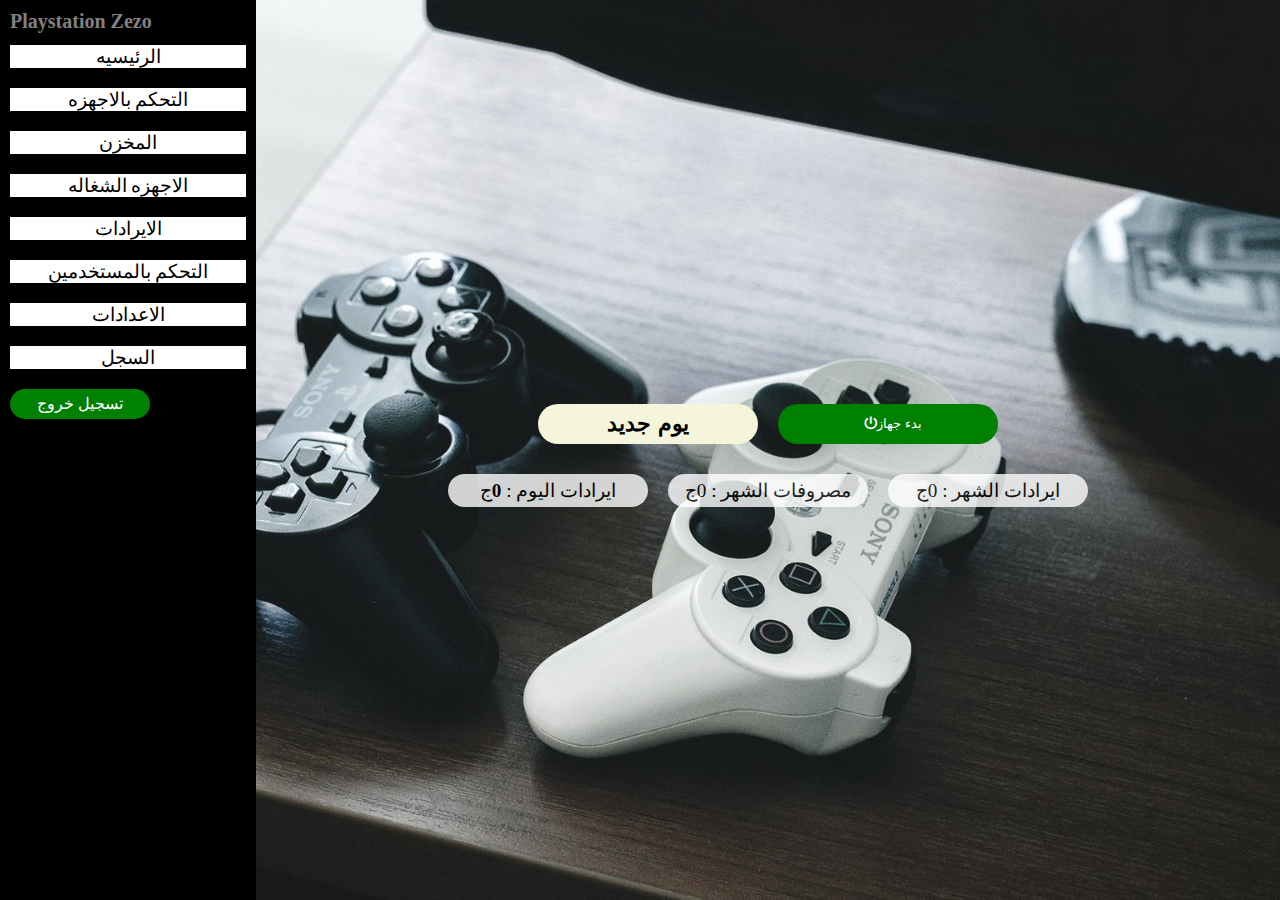
<file: index.html>
<!DOCTYPE html>
<html lang="en">
<head>
    <meta charset="UTF-8">
    <meta http-equiv="X-UA-Compatible" content="IE=edge">
    <meta name="viewport" content="width=device-width, initial-scale=1.0">
    
    <link rel="shortcut icon" href="./images/ps4-control-of-games-svgrepo-com.svg" type="image/x-icon">

    <link rel="stylesheet" href="https://cdnjs.cloudflare.com/ajax/libs/font-awesome/6.1.1/css/all.min.css" />
    <link href="https://cdn.jsdelivr.net/npm/bootstrap@5.1.3/dist/css/bootstrap.min.css" rel="stylesheet" integrity="sha384-1BmE4kWBq78iYhFldvKuhfTAU6auU8tT94WrHftjDbrCEXSU1oBoqyl2QvZ6jIW3" crossorigin="anonymous">
    <script src="https://cdn.jsdelivr.net/npm/bootstrap@5.1.3/dist/js/bootstrap.bundle.min.js" integrity="sha384-ka7Sk0Gln4gmtz2MlQnikT1wXgYsOg+OMhuP+IlRH9sENBO0LRn5q+8nbTov4+1p" crossorigin="anonymous"></script>
    <link rel="stylesheet" href="./Style.css" />
    <title>الرئيسيه</title>
</head>
<body>

    <!-- Sidebar section -->
    <!-- <div class="close">
        <i class="fa-solid fa-circle-xmark"></i>
    </div> -->

    

  <div class="bodycontent">
      
    <div class="sidebar">
        <div class="sidebarcontent">
            <h1>Playstation Zezo</h1>
            <ul>
                <li>
                    <a href="./index.html">الرئيسيه</a>
                </li>
                <li id="adddevice"> 
                    <a href="./add/add.html">التحكم بالاجهزه</a>
                </li>
                <li>
                    <a href="./store/store.html"> المخزن</a>
                </li>
                <li>
                    <a href="./devices/devices.html"> الاجهزه الشغاله</a>
                </li>
                <li>
                    <a href="./cout/cout.html"> الايرادات</a>
                </li>
                <li> 
                    <a href="#">التحكم  بالمستخدمين</a>
                </li>
                <li>
                    <a href="#"> الاعدادات</a>
                </li>
                <li>
                    <a href="./history/history.html"> السجل</a>
                </li>

                <button class="logout">تسجيل خروج</button>
            </ul>
        </div>

        
    </div>

    <!-- Devices  -->
    
    
    <div class="container main">
        <div id="devicestart" class="deviceinfo" style="display: none;">
            <h1>تشغيل جهاز </h1>
            <label>تحديد الجهاز</label>
            <select class="selectDivce">
            </select>

            <label>   تحديد الوقت</label>
            <select class="selectTime">
                <option selected="true" disabled="disabled" value="">اختار الوقت</option>    
                <option value="openTime">مفتوح</option>
                <option value="1">1 دقيقه</option>
                <option value="30">30 دقيقه</option>
                <option value="60">60 دقيقه</option>
                <option value="90">90 دقيقه</option>
                <option value="120">120 دقيقه</option>
                <option value="150">150 دقيقه</option>
                <option value="180">180 دقيقه</option>
                <option value="210">210 دقيقه</option>
                <option value="240">240 دقيقه</option>
                <option value="270">270 دقيقه</option>
                <option value="300">300 دقيقه</option>


            </select>

            <label>   نوع الجهاز</label>
            <select class="selectType">
                <option selected="true" disabled="disabled" value="">اختار النوع</option>    
                <option value="single">فردي</option>
                <option value="multi">زوجي</option>

            </select>

            <div class="btns" style="display: flex; justify-content: space-between;">
                <button style="background-color: black; color: wheat; border-radius: 20px; width: 120px; height: 30px; border:1px solid wheat" id="addde">اضافه </button>
                <button style="background-color: black; color: wheat; border-radius: 20px; width: 120px; height: 30px; border:1px solid wheat" id="close">اغلاق</button>
            </div>
        </div>
        <div class="app">
            <div class="appcontent">
                <div class="incomes">
                    <div class="total day">
                        <span> ايرادات اليوم : <span class="totalThisDay" ></span>ج</span>
                    </div>
                    <div class="total week">
                        <span> مصروفات الشهر : <span class="totalThisMonthOut" ></span>ج</span>
                    </div>
                    <div class="total month">
                        <span> ايرادات الشهر : <span class="totalThisMonth" ></span>ج</span>
                    </div>
                </div>

                <div class="start" style="display: flex;">
                    <button class="btnNewDay" style="background-color: beige;color: black;font-size: 22px;font-weight: bold;">يوم جديد</button>
                    <button class="btnstart"> <i class="fa-solid fa-power-off"></i>بدء جهاز</button>
                </div>

               
            </div>
        </div>
    </div>
  </div>

<!--   Mostafa maher    -->

    <script src="./main.js"></script>
    <script src="sweetalert2.all.min.js"></script>
</body>
</html>
</file>
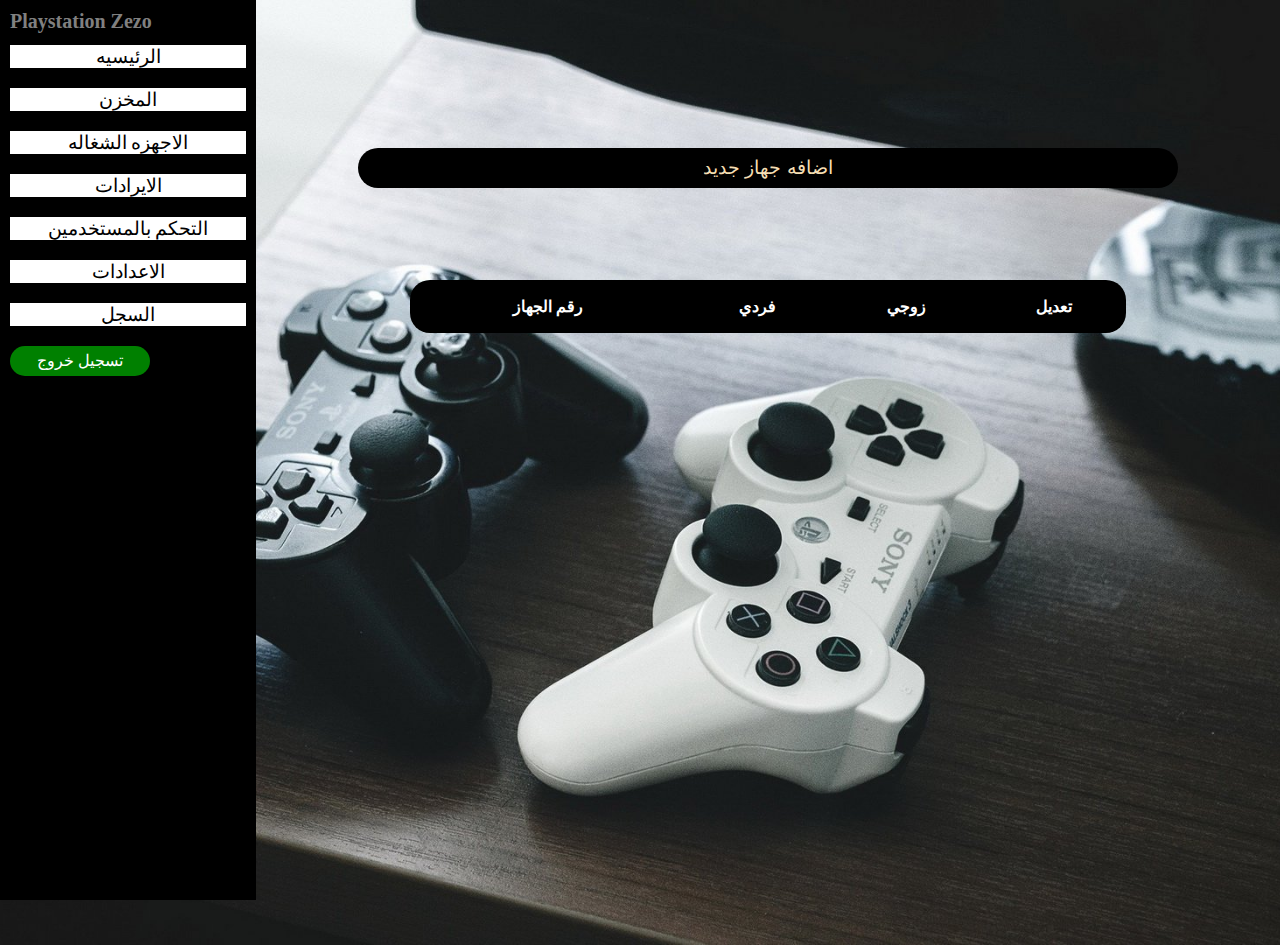
<file: add/add.html>
<!DOCTYPE html>
<html lang="en">

<head>
    <meta charset="UTF-8">
    <meta http-equiv="X-UA-Compatible" content="IE=edge">
    <link rel="shortcut icon" href="../images/ps4-control-of-games-svgrepo-com.svg" type="image/x-icon">

    <meta name="viewport" content="width=device-width, initial-scale=1.0">
    <link rel="stylesheet" href="../Style.css" />
    <title>اضافة جهاز</title>
</head>

<body style="min-height: 105vh;">

    <div class="bodycontent">
        
        <div class="sidebar">
            <div class="sidebarcontent">
                <h1>Playstation Zezo</h1>
                <ul>
                    <li>
                        <a href="../index.html">الرئيسيه</a>
                    </li>
                    <li>
                        <a href="../store/store.html"> المخزن</a>
                    </li>
                    <li>
                        <a href="../devices/devices.html"> الاجهزه الشغاله</a>
                    </li>
                    <li>
                        <a href="../cout/cout.html"> الايرادات</a>
                    </li>
                    <li> 
                        <a href="#">التحكم  بالمستخدمين</a>
                    </li>
                    <li>
                        <a href="#"> الاعدادات</a>
                    </li>
                    <li>
                        <a href="../history/history.html"> السجل</a>
                    </li>
    
                    <button class="logout">تسجيل خروج</button>
                </ul>
            </div>
    
            
        </div>
       
        

        <!-- Add Device  -->

        <div class="container">
            <div class="add">

                <div class="addcontent">
                    <button class="adddevice">اضافه جهاز جديد</button>

                    <table id="table">
                        <tr>
                            <th>رقم الجهاز</th>
                            <th>فردي</th>
                            <th>زوجي</th>
                            <th>تعديل</th>
                        </tr>

                        <tbody id="tbody">

                        </tbody>
                    </table>
                    <!-- boot -->

                    <div class="deviceinfo " >
                        <h1>اضافه جهاز جديد</h1>
                        <label>نوع الجهاز</label>
                        <input id="numdevice" type="text" />

                        <label>سعر الساعه فردي</label>
                        <input id="pricesingle" type="number" />

                        <label>سعر الساعه زوجي</label>
                        <input id="multiprice" type="number" />

                        <div class="btns">
                            <button id="addde">اضافه </button>
                            <button id="close">اغلاق</button>
                        </div>
                    </div>
                </div>
            </div>

        </div>

        <script src="./add.js"></script>

</body>

</html>
</file>
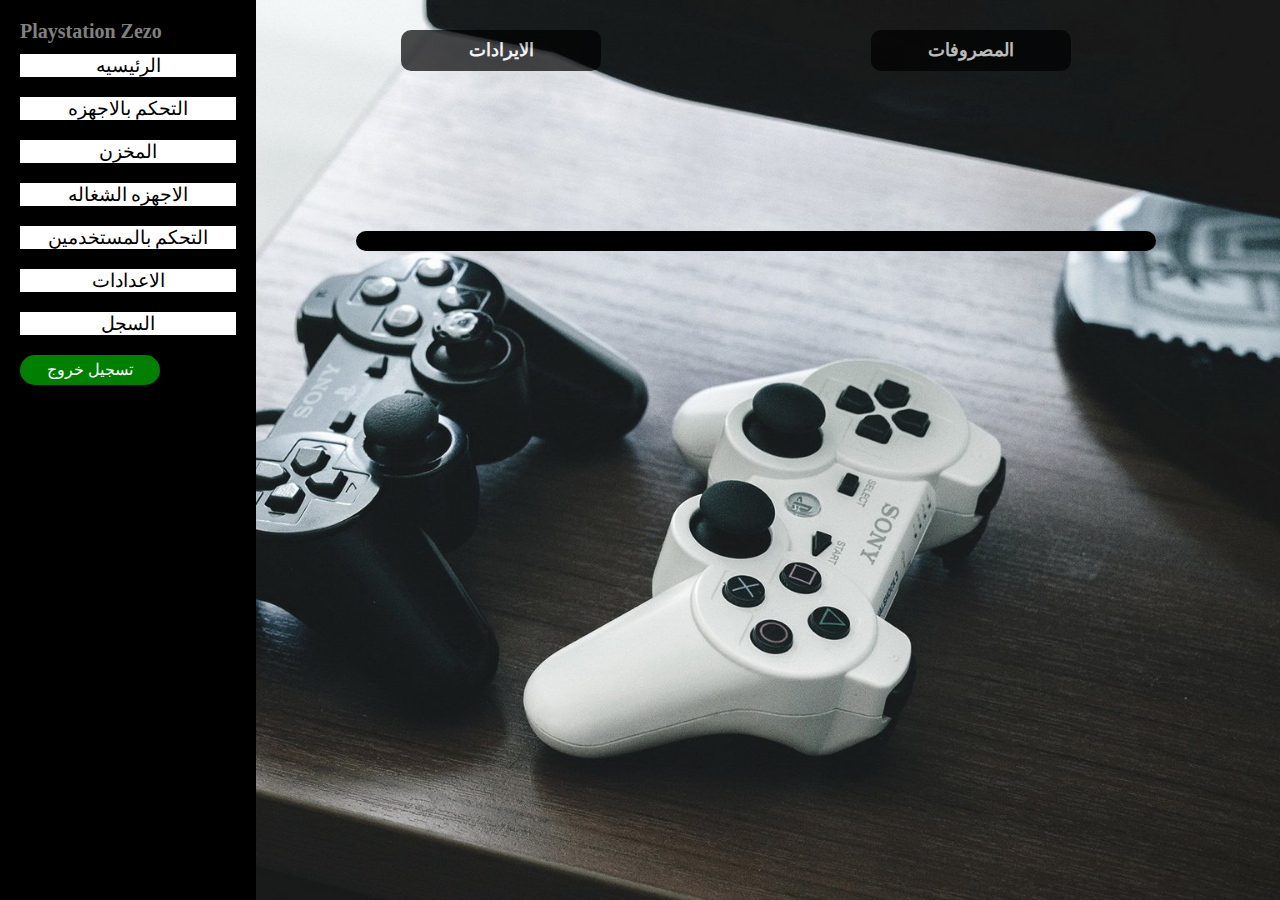
<file: cout/cout.html>
<!DOCTYPE html>
<html lang="en">

<head>
    <meta charset="UTF-8" />

    <meta http-equiv="X-UA-Compatible" content="IE=edge" />
    <meta name="viewport" content="width=device-width, initial-scale=1.0" />

    <link rel="shortcut icon" href="../images/profit.png" type="image/x-icon">

    <link rel="stylesheet" href="../Style.css" />
    <link rel="stylesheet" href="cout.css" />
    <title>الايرادات | المصروفات</title>
</head>

<body>
    <div class="bodycontent">
        
        <div class="sidebar">
            <div class="sidebarcontent">
                <h1>Playstation Zezo</h1>
                <ul>
                    <li>
                        <a href="../index.html">الرئيسيه</a>
                    </li>
                    <li id="adddevice"> 
                        <a href="../add/add.html">التحكم بالاجهزه</a>
                    </li>
                    <li>
                        <a href="../store/store.html"> المخزن</a>
                    </li>
                    <li>
                        <a href="../devices/devices.html"> الاجهزه الشغاله</a>
                    </li>
                    <li> 
                        <a href="#">التحكم  بالمستخدمين</a>
                    </li>
                    <li>
                        <a href="#"> الاعدادات</a>
                    </li>
                    <li>
                        <a href="../history/history.html"> السجل</a>
                    </li>
    
                    <button class="logout">تسجيل خروج</button>
                </ul>
            </div>
    
            
        </div>

        <div class="rightside">
            <div class="content">
                <div class="cout">
                    <button class="coutbtn">الايرادات</button>
                </div>

                <div class="buyme">
                    <button class="buymebtn">المصروفات</button>
                </div>
            </div>

            <div class="table">
                <div id="table" class="tableElement">

                </div>
            </div>
        </div>
    </div>
    </div>

    <div class="couttype">
        <div class="couttypecontent">
            <label>تاريخ</label>
            <p class="dateDay" style="margin-bottom: 10px;"></p>
            <label>نوع المصروفات</label>
            <input id="type" type="text" maxlength="50" />
            <label>وصف المصروفات</label>
            <input id="details" type="text" />

            <label>المبلغ</label>
            <input id="price" type="number" maxlength="10" />
        </div>
        <div class="buttons">
            <button id="add">اضافه</button>
            <button id="close">اغلاق</button>
        </div>
    </div>
    <script src="./cout.js"></script>
</body>

</html>
</file>
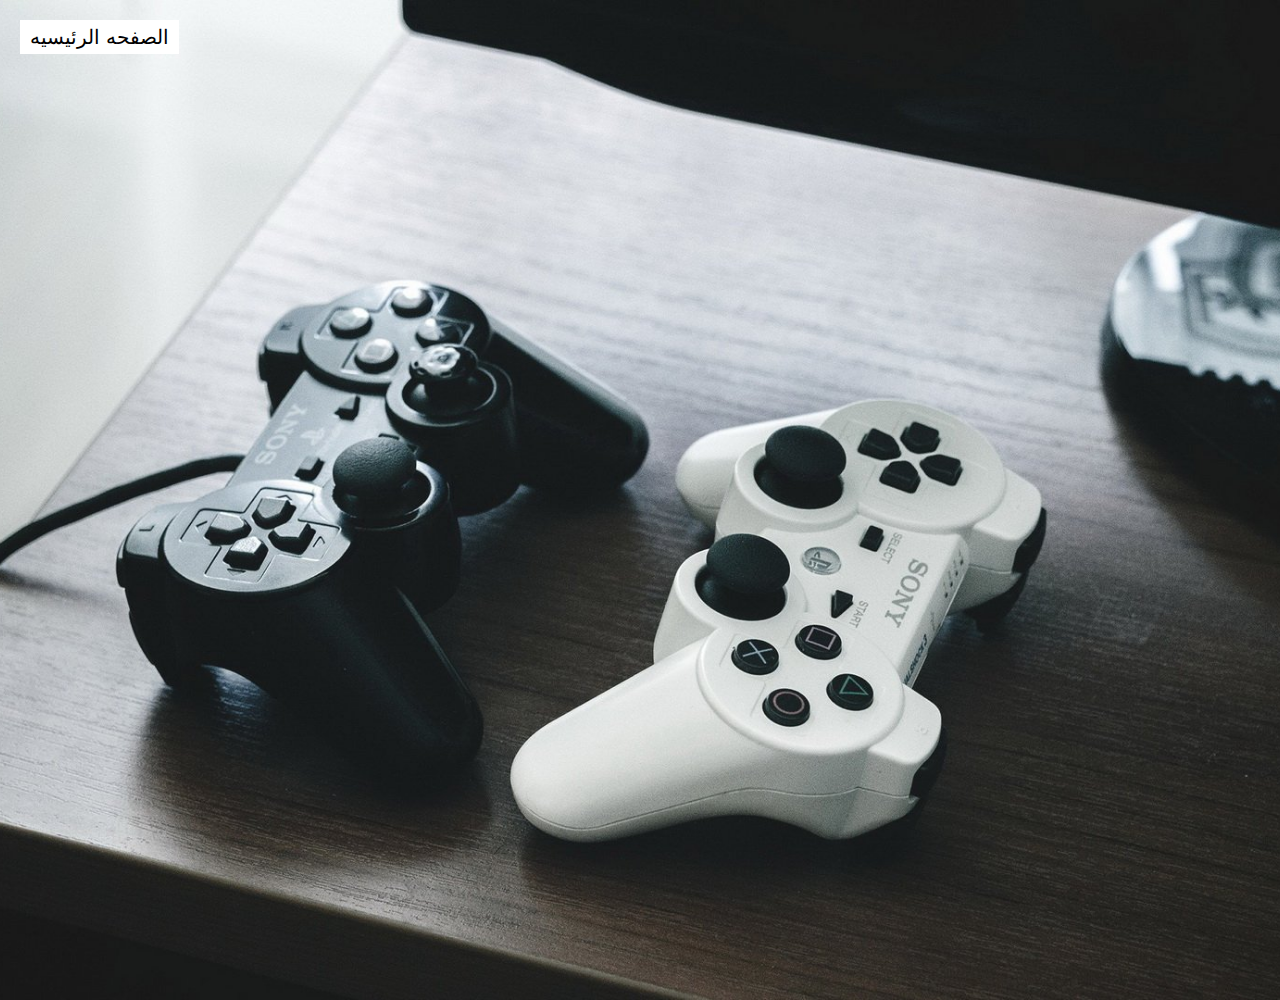
<file: devices/devices.html>
<!DOCTYPE html>
<html lang="en">

<head>
    <meta charset="UTF-8" />
    <meta http-equiv="X-UA-Compatible" content="IE=edge" />
    <meta name="viewport" content="width=device-width, initial-scale=1.0" />

    <link rel="shortcut icon" href="../images/ps4-control-of-games-svgrepo-com.svg" type="image/x-icon">

    <link rel="stylesheet" href="../Style.css" />
    <link rel="stylesheet" href="./devices.css" />
    <title>الاجهزه الشغاله حاليا</title>
</head>

<body>
    <div class="devicescontent "></div>

    <button class="home ">
      <a href="../index.html ">الصفحه الرئيسيه</a>
    </button>

    <audio src="../assets/alert.mp3 " class="alert " loop></audio>

    <script src="./devices.js "></script>
    <script src="../sweetalert2.all.min.js "></script>
</body>

</html>
</file>
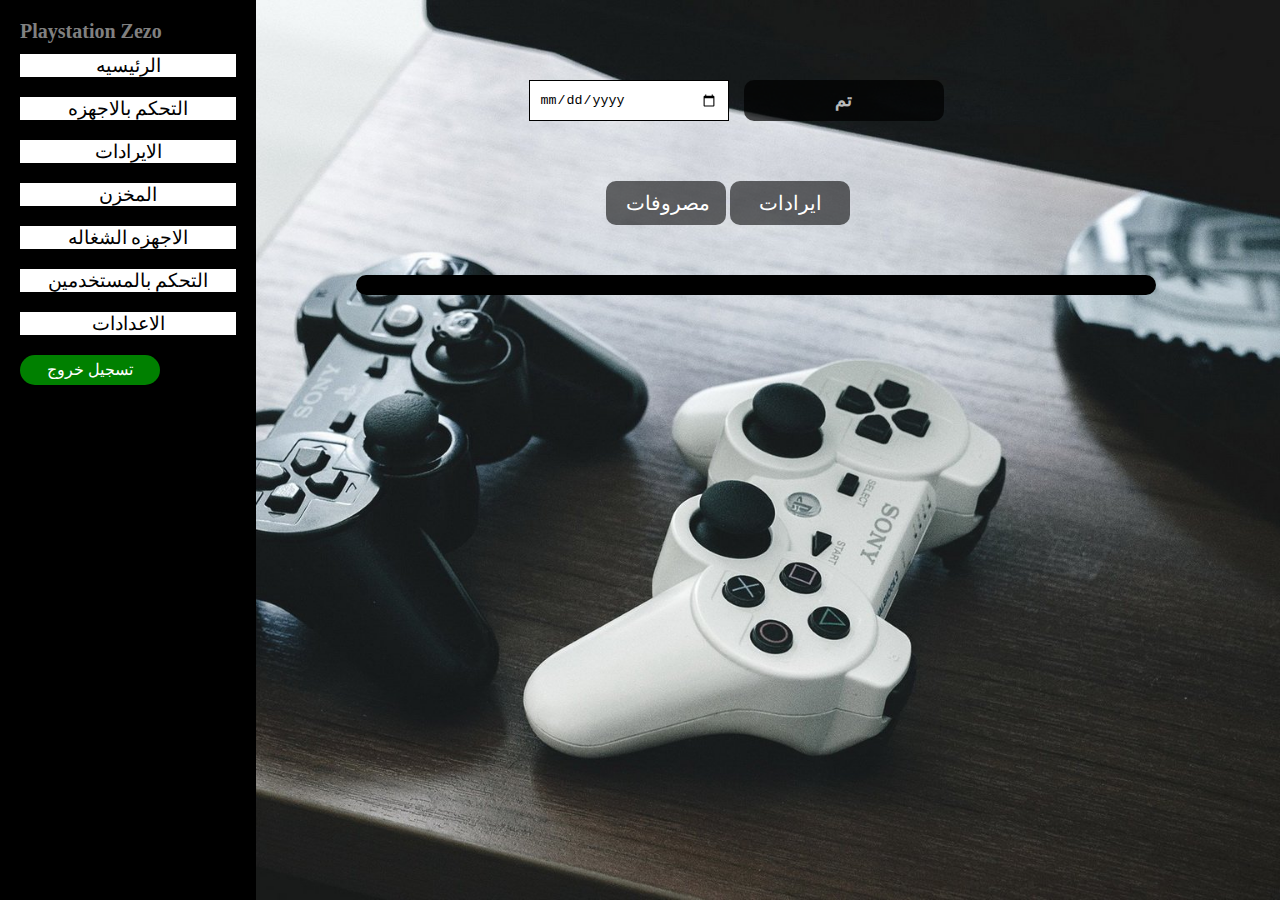
<file: history/history.html>
<!DOCTYPE html>
<html lang="en">
  <head>
    <meta charset="UTF-8" />
    <meta http-equiv="X-UA-Compatible" content="IE=edge" />
    <meta name="viewport" content="width=device-width, initial-scale=1.0" />

    <link rel="shortcut icon" href="../images/history.png" type="image/x-icon">

    <link rel="stylesheet" href="../Style.css" />
    <link rel="stylesheet" href="../cout/cout.css" />
    <link rel="stylesheet" href="./history.css" />
    <title>السجل</title>
  </head>

  <body>
    <div class="bodycontent">
      <div class="sidebar">
        <div class="sidebarcontent">
          <h1>Playstation Zezo</h1>
          <ul>
            <li>
              <a href="../index.html">الرئيسيه</a>
            </li>
            <li id="adddevice">
              <a href="../add/add.html">التحكم بالاجهزه</a>
            </li>
            <li>
              <a href="../cout/cout.html"> الايرادات</a>
            </li>
            <li>
              <a href="../store/store.html"> المخزن</a>
            </li>
            <li>
              <a href="../devices/devices.html"> الاجهزه الشغاله</a>
            </li>
            <li>
              <a href="#">التحكم بالمستخدمين</a>
            </li>
            <li>
              <a href="#"> الاعدادات</a>
            </li>

            <button class="logout">تسجيل خروج</button>
          </ul>
        </div>
      </div>

      <div class="rightside">
        <div class="content">
          <div class="cout">
            <input type="date" name="date" class="date" />
            <button class="coutbtn btnsdate">تم</button>
          </div>
        </div>

        <div class="table">
          <div class="which">
            <button class="coutbtn payment">مصروفات</button>
            <button class="coutbtn income">ايرادات</button>
          </div>
          <div id="table" class="tableElement"></div>
        </div>
      </div>
    </div>
    <script src="./history.js"></script>
  </body>
</html>
</file>
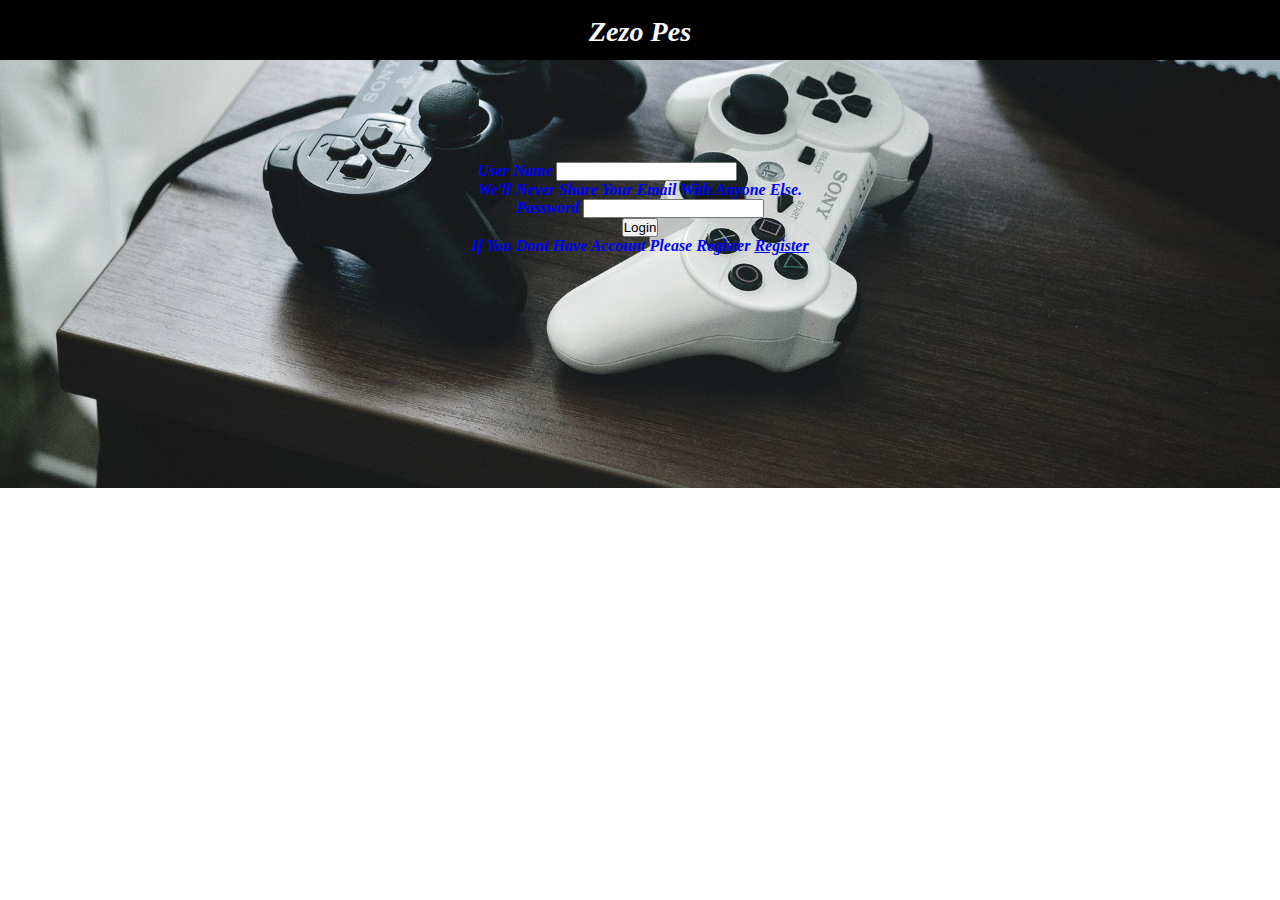
<file: log/login.html>
<!DOCTYPE html>
<html lang="en">
<head>
    <meta charset="UTF-8">
    <meta http-equiv="X-UA-Compatible" content="IE=edge">
    <meta name="viewport" content="width=device-width, initial-scale=1.0">
    <link href="https://cdn.jsdelivr.net/npm/bootstrap@5.1.3/dist/css/bootstrap.min.css" rel="stylesheet" integrity="sha384-1BmE4kWBq78iYhFldvKuhfTAU6auU8tT94WrHftjDbrCEXSU1oBoqyl2QvZ6jIW3" crossorigin="anonymous">
    <script src="https://cdn.jsdelivr.net/npm/bootstrap@5.1.3/dist/js/bootstrap.bundle.min.js" integrity="sha384-ka7Sk0Gln4gmtz2MlQnikT1wXgYsOg+OMhuP+IlRH9sENBO0LRn5q+8nbTov4+1p" crossorigin="anonymous"></script>

    <title>Login</title>
    <link rel="stylesheet" href="../Style.css" />
</head>
<body>
    
    <!-- Header Of Application -->
    <header>
        <h3>Zezo Pes</h3>

    </header>

    <!-- -->

    <form>
        <div class="mb-3">
           
          <label for="exampleInputEmail1" class="form-label">user name</label>
          <input type="email" class="form-control" id="user" aria-describedby="emailHelp">
          <div id="emailHelp" class="form-text">We'll never share your email with anyone else.</div>
        </div>
        <div class="mb-3">
          <label for="exampleInputPassword1" class="form-label">Password</label>
          <input type="password" class="form-control" id="exampleInputPassword1">
        </div>
        
        <button type="submit" class="btn btn-primary">Login</button>

        <p id="msg" style="color: red; display: none;">Please Enter data</p>
        <p>if you dont have account Please register 
          <a href="../register/register.html">register</a>
        </p>
      </form>


      <script src="./login.js"></script>
</body>
</html>
</file>
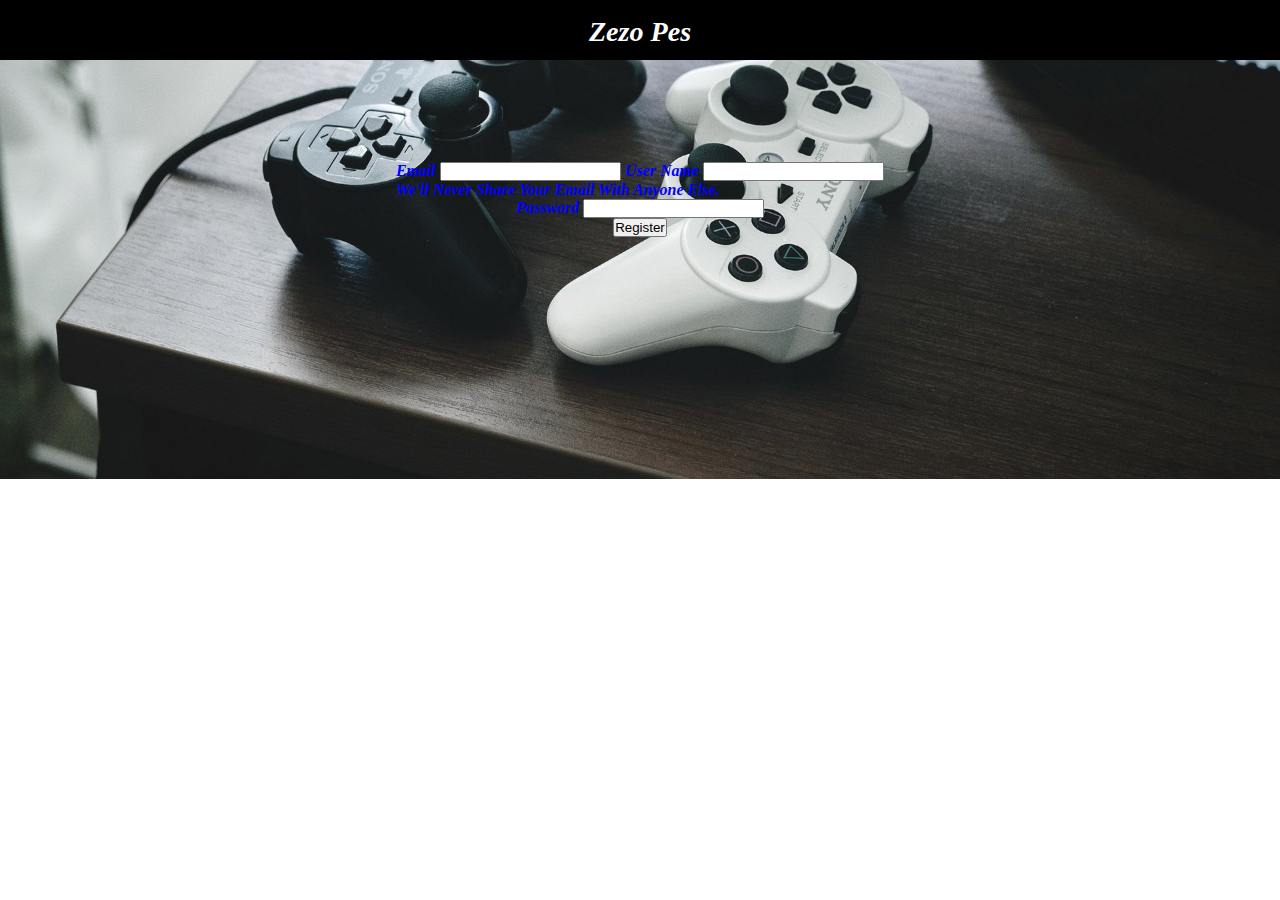
<file: register/register.html>
<!DOCTYPE html>
<html lang="en">
<head>
    <meta charset="UTF-8">
    <meta http-equiv="X-UA-Compatible" content="IE=edge">
    <meta name="viewport" content="width=device-width, initial-scale=1.0">
    <link href="https://cdn.jsdelivr.net/npm/bootstrap@5.1.3/dist/css/bootstrap.min.css" rel="stylesheet" integrity="sha384-1BmE4kWBq78iYhFldvKuhfTAU6auU8tT94WrHftjDbrCEXSU1oBoqyl2QvZ6jIW3" crossorigin="anonymous">
    <script src="https://cdn.jsdelivr.net/npm/bootstrap@5.1.3/dist/js/bootstrap.bundle.min.js" integrity="sha384-ka7Sk0Gln4gmtz2MlQnikT1wXgYsOg+OMhuP+IlRH9sENBO0LRn5q+8nbTov4+1p" crossorigin="anonymous"></script>

    <title>Login</title>
    <link rel="stylesheet" href="../Style.css" />
</head>
<body>
    
    <!-- Header Of Application -->
    <header>
        <h3>Zezo Pes</h3>

    </header>

    <!-- -->

    <form>
        <div class="mb-3">
            <label for="exampleInputEmail1" class="form-label">Email</label>
            <input type="email" class="form-control" id="exampleInputEmail1" aria-describedby="emailHelp">
          <label for="exampleInputEmail1" class="form-label">user name</label>
          <input type="email" class="form-control" id="user" aria-describedby="emailHelp">
          <div id="emailHelp" class="form-text">We'll never share your email with anyone else.</div>
        </div>
        <div class="mb-3">
          <label for="exampleInputPassword1" class="form-label">Password</label>
          <input type="password" class="form-control" id="exampleInputPassword1">
        </div>
        
        <button type="submit" class="btn btn-primary">Register</button>

        <p id="msg" style="color: red; display: none;">Please Enter data</p>
      </form>


      <script src="./register.js"></script>
</body>
</html>
</file>
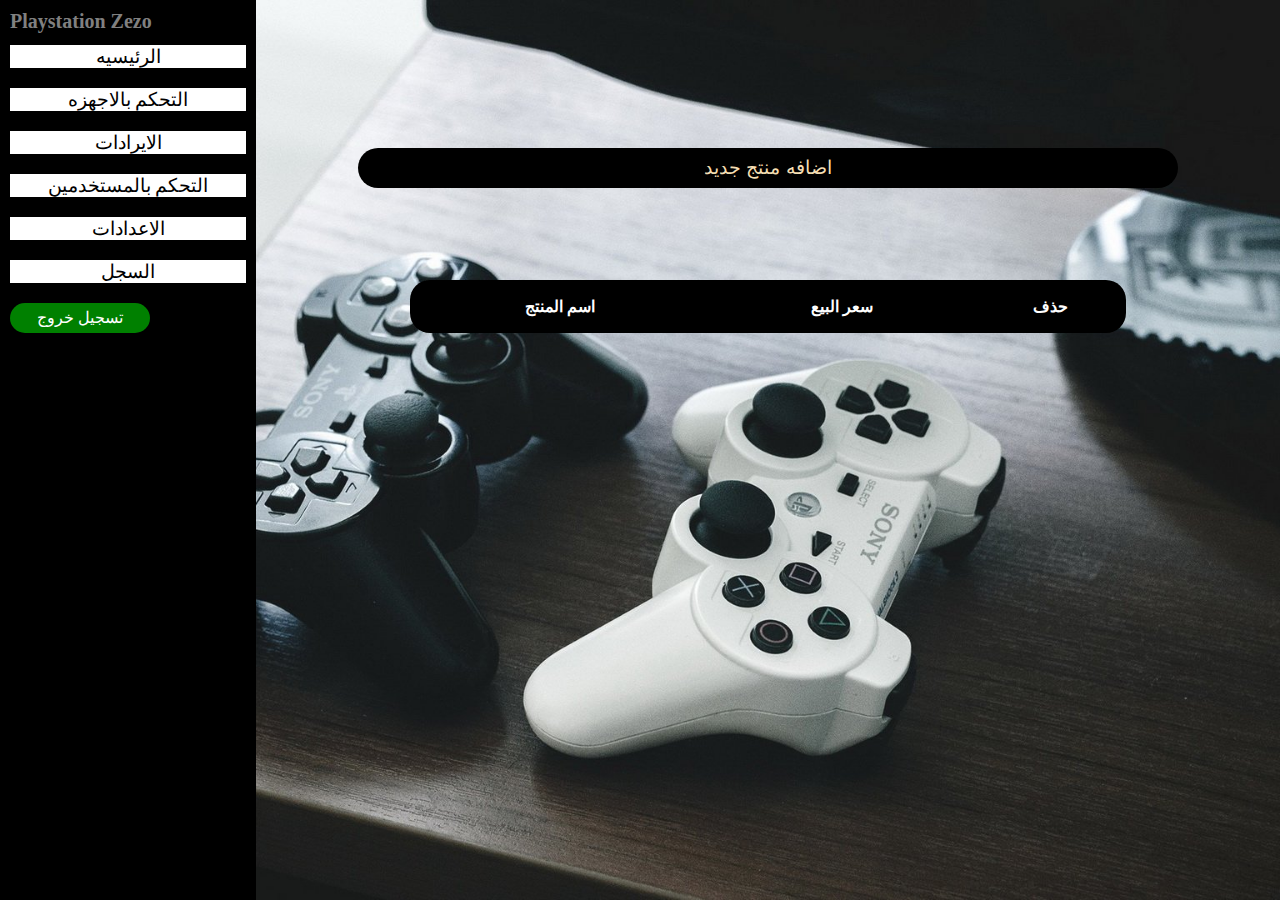
<file: store/store.html>
<!DOCTYPE html>
<html lang="en">
  <head>
    <meta charset="UTF-8" />
    <meta http-equiv="X-UA-Compatible" content="IE=edge" />
    <meta name="viewport" content="width=device-width, initial-scale=1.0" />

    <link rel="shortcut icon" href="../images/drinks-svgrepo-com.svg" type="image/x-icon">
    <link rel="stylesheet" href="../Style.css" />
    <title>المخزن</title>
  </head>

  <body>
    <div class="bodycontent">
      <div class="sidebar">
        <div class="sidebarcontent">
          <h1>Playstation Zezo</h1>
          <ul>
            <li>
              <a href="../index.html">الرئيسيه</a>
            </li>
            <li id="adddevice">
              <a href="../add/add.html">التحكم بالاجهزه</a>
            </li>
            <li>
              <a href="../cout/cout.html"> الايرادات</a>
            </li>
            <li>
              <a href="#">التحكم بالمستخدمين</a>
            </li>
            <li>
              <a href="#"> الاعدادات</a>
            </li>
            <li>
              <a href="../history/history.html"> السجل</a>
            </li>

            <button class="logout">تسجيل خروج</button>
          </ul>
        </div>
      </div>

      <!-- Add Product -->

      <div class="container">
        <div class="add">
          <div class="addcontent">
            <button class="adddevice">اضافه منتج جديد</button>
            <table id="table">
              <tr>
                <th>اسم المنتج</th>
                <th>سعر البيع</th>
                <th>حذف</th>
              </tr>

              <tbody id="tbody"></tbody>
            </table>
            <!-- boot -->

            <div class="deviceinfo">
              <h1>اضافه منتج جديد</h1>
              <label>اسم المنتج </label>
              <input id="name" type="text" />

              <label>السعر</label>
              <input id="salebuy" type="number" />

              <div class="btns">
                <button id="addde">اضافه</button>
                <button id="close">اغلاق</button>
              </div>
            </div>
          </div>
        </div>
      </div>
    </div>
    <script src="./store.js"></script>
  </body>
</html>
</file>
<file: Style.css>
header {
    background-color: black;
    color: #fff;
    width: 100%;
    height: 60px;
    text-align: center;
    padding: 1rem;
    font-size: 1.5rem;
    font-style: italic;
}

* {
    margin: 0;
    padding: 0;
    box-sizing: border-box;
}

body {
    width: 100%;

    background-image: url(./images/thumb-1920-427535.jpg);
    background-position: center;
    background-repeat: no-repeat;
    background-size: cover;
}

form {
    display: flex;
    flex-direction: column;
    justify-content: center;
    align-items: center;
    color: blue;
    font-weight: bold;
    font-style: italic;
    text-transform: capitalize;
    margin-top: 8%;
}

/* 

*/

/*sidebar */

.sidebar {
    width: 20%;
    height: 100vh;
    background-color: black;
    color: #fff;
    padding: 10px;
    /* z-index: -10; */
}
.close {
    width: 20px;
    height: 20px;
    border-radius: 50%;
    background-color: #fff;
    color: black;
    display: flex;
    justify-content: center;
    align-items: center;
    cursor: pointer;
    /* align-items: flex-start; */
}
.close i {
    font-size: 2rem;
}
.sidebar .sidebarcontent {
    display: flex;
    flex-direction: column;
    /* justify-content: center; */
    /* align-items: center; */
}

.sidebarcontent h1 {
    font-size: 20px;
    color: gray;
}
.sidebarcontent ul {
    list-style: none;
    margin-top: 5%;
}

.sidebarcontent ul li {
    margin-bottom: 20px;
    background-color: #fff;
    color: black;
    text-align: center;
    font-size: 1.2rem;
    cursor: pointer;
    transition: 0.5s;
}

ul li a {
    text-decoration: none;
    color: black;
}
.sidebarcontent ul li:hover {
    opacity: 0.5;
}

.container {
    width: 80%;
    margin: auto;
    position: relative;
}

.app {
    display: flex;
    width: 100%;
    justify-content: center;
    align-items: center;
}

.bodycontent {
    display: flex;
}

.appcontent {
    width: 100%;
    /* height: 100px; */
    /* background-color: blue; */
    color: #fff;
    display: flex;
    flex-direction: column-reverse;
    justify-content: space-between;
    align-items: center;
}
.incomes{
    display: flex;
}
.appcontent .total {
    min-width: 200px;
    background-color: #fff;
    color: black;
    display: flex;
    justify-content: center;
    align-items: center;
    padding: 5px;
    border-radius: 20px;
    margin: 20px 10px 0 ;
    cursor: pointer;
    transition: 0.5s;
    font-size: 1.2rem;
    opacity: .8;
}
.totalThisDay{
    font-weight: bold;
}
.total:hover {
    opacity: 1;
}

.start {
    margin: auto;
}

.start button {
    width: 220px;
    height: 40px;
    background-color: green;
    color: #fff;
    border: none;
    border-radius: 20px;
    margin: 10px;
    display: flex;
    justify-content: center;
    align-items: center;
}

.start button i {
    margin-left: 10px;
}

.add {
    width: 100%;
}

.addcontent {
    width: 100%;
    display: flex;
    flex-direction: column;
    justify-content: center;
    align-items: center;
    margin-bottom: 40%;
}

.addcontent button {
    width: 80%;
    height: 40px;
    background-color: black;
    color: wheat;
    border: none;
    border-radius: 20px;
    font-size: 1.2rem;
    cursor: pointer;
    transition: 0.5s;
    margin-bottom: 8%;
}

.addcontent button:hover {
    opacity: 0.6;
}

.deviceinfo {
    width: 30%;
    padding: 20px;
     
    background-color: black;
    color: #fff;
    transform: scale(1.1);
    border-radius: 5px;
    position: absolute;
}

.deviceinfo h1 {
    background-color: black;
    color: #fff;
    font-size: 20px;
    border-bottom: 1px solid white;
    margin-bottom: 20px;
    padding-bottom: 10px;
}

.deviceinfo label {
    font-size: 1rem;
    padding-bottom: 10px;
}
.deviceinfo select {
    margin-bottom: 20px;
    padding: 5px;
}

.deviceinfo input {
    margin-bottom: 10px;
    width: 100%;
    padding: 5px;
    font-size: 1.2rem;
}

.deviceinfo .btns {
    display: flex;
}

.btns button {
    border: 1px solid wheat;
}

table {
    width: 70%;
    text-align: center;
    background-color: black;
    color: #fff;
    border-radius: 20px;
    margin: 10px 0;
    justify-content: space-between;
    padding: 15px 0;
}

tr,
td {
    padding: 5px;
}

select {
    width: 100%;
}

.devicescontent {
    width: 100%;
    direction: rtl;
    flex-wrap: wrap;
}

.devicescontent .device {
    display: flex;
    flex-direction: column;
    background-color: black;
    color: wheat;
    /* width:25%; */
    padding: 20px;
    border: 1px solid black;
}

.device h1 {
    width: fit-content;
    margin: 20px auto;
    color: #fff;
}

.device p {
    margin-bottom: 15px;
    font-size: 20px;
}
.timestart {
    display: flex;
    justify-content: space-between;
    margin-bottom: 20px;
    color: #fff;
    font-size: 20px;
}
.timeinfo {
    width: 100%;
    display: flex;
    justify-content: space-between;
    margin-bottom: 20px;
}
.timeinfo p span {
    color: #fff;
}

.controls button {
    
    padding: 10px 15px;
    border: none;
    margin-left: 10px;
    border-radius: 10px;
    cursor: pointer;
    font-size: 1rem;
    color: #fff;
    font-size: 20px;
    font-weight: bold;
    background-color: rgb(8, 95, 95);
}

/* .controls button:first-child {
    background-color: blue;
}
.controls .stop {
    background-color: red;
}
.controls button:last-child {
    background-color: green;
} */

/* Coutstyle */

.content {
    width: 100%;
    display: flex;
    justify-content: space-between;
    padding: 10px;
}

.content .cout button ,.content .buyme button{
    background-color: black;
    color: #fff;
    cursor: pointer;
    border-radius: 10px;
    border: 0;
    font-weight: bold;
    font-size: 1.1rem;
    transition: 0.5s;
    padding: 10px 40px;
    width: 200px;
    opacity: .7;
}
.content .buyme button.active{
    background-color: rgb(15, 15, 95);
}
.content .cout button:hover,
.content .buyme button:hover {
    opacity: 1;
   
}

.addbuymoney {
    display: flex;
    flex-direction: column;
    background-color: black;
    color: wheat;
    width: 100%;
    padding: 20px;
    border: 1px solid black;
    height: 300px;
    margin-left: 80px;
    margin-bottom: 30px;
}
.addbuymoney input {
    width: 100%;
}
.buycontent {
    width: 100%;

    /* padding: 10px; */
    display: flex;
    margin: auto;
    flex-wrap: wrap;
}

.logout {
    width: 140px;
    height: 30px;
    background-color: green;
    color: #fff;
    border: none;
    border-radius: 20px;
    font-size: 1rem;
}

.couttype {
    width: 50%;
    background-color: black;
    color: #fff;
    margin: auto;
    transform: translate(-50%, -50%);
    margin-bottom: 8%;
}

.couttypecontent {
    background-color: black;
    width: 100%;
    display: flex;
    flex-direction: column;
    justify-content: center;
    align-items: center;
}

.couttypecontent input {
    width: 100%;
    padding: 5px;
    margin-bottom: 8px;
}

.buttons {
    display: flex;
    justify-content: space-between;
}

.buttons button {
    width: 130px;
    height: 30px;
    background-color: black;
    border: 1px solid wheat;
    border-radius: 20px;
    font-size: 1.1rem;
    color: wheat;
    cursor: pointer;
}

.add .deviceinfo{
    top: 200px;
}
.main .deviceinfo{
    top: -150px;
    left: 350px;
    z-index: 5;
}


.tableElement{
    border-radius: 10px !important;
    max-height: 350px !important;
    overflow: auto !important;
}
.tableElement::-webkit-scrollbar{
    width: 10px !important;
    border-radius: 15px !important;
    background-color: rgb(71, 71, 71) !important;
}
.tableElement::-webkit-scrollbar-thumb{
    background-color: rgb(121, 113, 113);
    border-radius: 10px;
    width: 5px;
}
</file>
<file: cout/cout.css>
.couttype,
.tablebuy {
    position: absolute;
    top: 350px;
    left: 55%;
    padding: 20px;
    max-width: 400px;
    display: none;
}
.couttype .couttypecontent label,
.tablebuy label {
    margin-bottom: 10px;
}
.couttype .couttypecontent input,
.tablebuy input {
    margin-bottom: 20px;
}

#table {
    width: 800px;
}
.content {
    width: 120% !important;
    margin-top: 20px;
    height: fit-content;
    display: flex;
    justify-content: space-around;
}

.sidebar {
    min-width: 250px;
    padding: 20px;
}
.rightside {
    flex-basis: 1;
    display: flex;
    flex-direction: column;

    height: 100%;
}
.rightside .table {
    transform: translate(100px, 150px);
}

.delete {
    padding: 5px 10px;
    background-color: #fff;
    border: 0;
    border-radius: 5px;
    color: #000;
    font-weight: bold;
    cursor: pointer;
    font-size: 20px;
}

.addPay {
    background-color: #fff;
    padding: 3px 10px;
    font-size: 18px;
}
#table {
    background-color: #000;
    color: #fff;
    border-radius: 5px;
    font-size: 18px;
    padding: 10px 20px;
}
#table > .head {
    padding: 10px 0;
    font-size: 20px;
    font-weight: bold;
    border-bottom: 1px solid rgb(53, 51, 51);
}

#table > .head button {
    font-size: 18px;
    background-color: rgb(11, 11, 155);
    color: #fff;
}
#table > div {
    display: flex;
    justify-content: space-between;
    align-items: center;
    border-bottom: 1px solid rgb(53, 51, 51);
    padding: 10px 0;
    margin: 5px 0;
}
#table > div > p {
    max-width: 200px;
    max-height: 50px;
    text-align: center;
    overflow-y: auto;
    text-overflow: clip;
    word-break:keep-all;
    width: 100%;

}
#table > div > p::-webkit-scrollbar{
    width: 5px;
    background-color: rgb(82, 75, 75);
}

#table > div > p::-webkit-scrollbar-thumb{
    background-color: rgb(37, 35, 35);
}

#table > div > p:last-child {
    max-width: 60px;
}

#table > div > p button{
    padding: 5px 10px;
    border-radius: 5px;
    border: 0;
    background-color: #fff;
    font-size: 17px;
    cursor: pointer;
}

.active{
    background-color: rgb(6, 6, 124) !important;
}
</file>
<file: devices/devices.css>
body{
    padding: 50px;
    position: relative;
}

.devicescontent{
    display: flex;
    justify-content:center ;
    align-items: center;
    min-height: 100vh;
    gap: 50px;

}
.devicescontent .device{
    padding: 20px;
    position: relative;
}
.devicescontent .device img,.pre-paid{
    width: 30px;
    position: absolute;
    opacity: .7;
    cursor: pointer;
}
.pre-paid{
    opacity: 1;
    left: 20px;
    appearance: none;
    width: 25px;
    height: 25px;
    background-color: #f00;
    background-position: center;
    background-size: 80%;
}
.pre-paid:checked{
    background-image: url('./../images/check-svgrepo-com.svg');
}
.devicescontent .device img:hover{
    opacity: 1;
}
.devicescontent .device .deviceType{
    color: #FFF;
    font-size: 20px;
    font-weight: bold;
    margin-top: 10px;
}

.home{
    position: absolute;
    top: 20px;
    left: 20px;
    padding: 5px 10px;
    background-color: #FFF;
    border: 0;
}
.home a{
    text-decoration: none;
    color: #000;
    font-size: 20px;
}

.Alert{
    display: flex;
    flex-direction: column;
    min-height: 50px;
}
.Alert p{
    font-size: 50px;
}

.device .row{
    display: flex;
    width: 100%;
    justify-content: space-between;
    align-items: center;
    margin-bottom: 20px;
}
.device .row .price{
    color: #FFF;
}
.device .row .col details {
    max-width: 300px;
    max-height: 70px;
    overflow: auto;

}
.device .row .col details summary{
    
    font-size: 18px;
}
.device .row .col details p {
    margin-top: 5px;
}
.device .row .col details::-webkit-scrollbar{
    width: 5px;
    background-color: rgb(143, 143, 143);
}
.device .row .col details::-webkit-scrollbar-thumb{
    background-color: #000;
}

.swal2-select{
    max-width: 80% !important;
    margin: 15px auto 10px;
    padding: 10px;
    direction: rtl;
}
.swal2-select option{
    color: #000;
    font-weight: bolder;
    font-size: 20px;
}

.pre-paid{

}
</file>
<file: history/history.css>
body {
overflow-x: hidden;}
.rightside .cout {
    display: flex;
    transform: translateY(50px);
}
.rightside .cout input {
    padding: 10px;
    border: 1px solid #000000;
    margin-right: 15px;
    width: 200px;
}
.rightside .which {
    transform: translate(250px, -50px);
}
.rightside .which button {
    cursor: pointer;
    background-color: rgba(0, 0, 0, 0.575);
    padding: 10px 20px;
    width: 120px;
    color: #fff;
    font-size: 20px;
    border-radius: 10px;
    border: 0;
}
.rightside .which button.active{
    background-color: rgba(10, 10, 107, 0.534);
}
</file>
